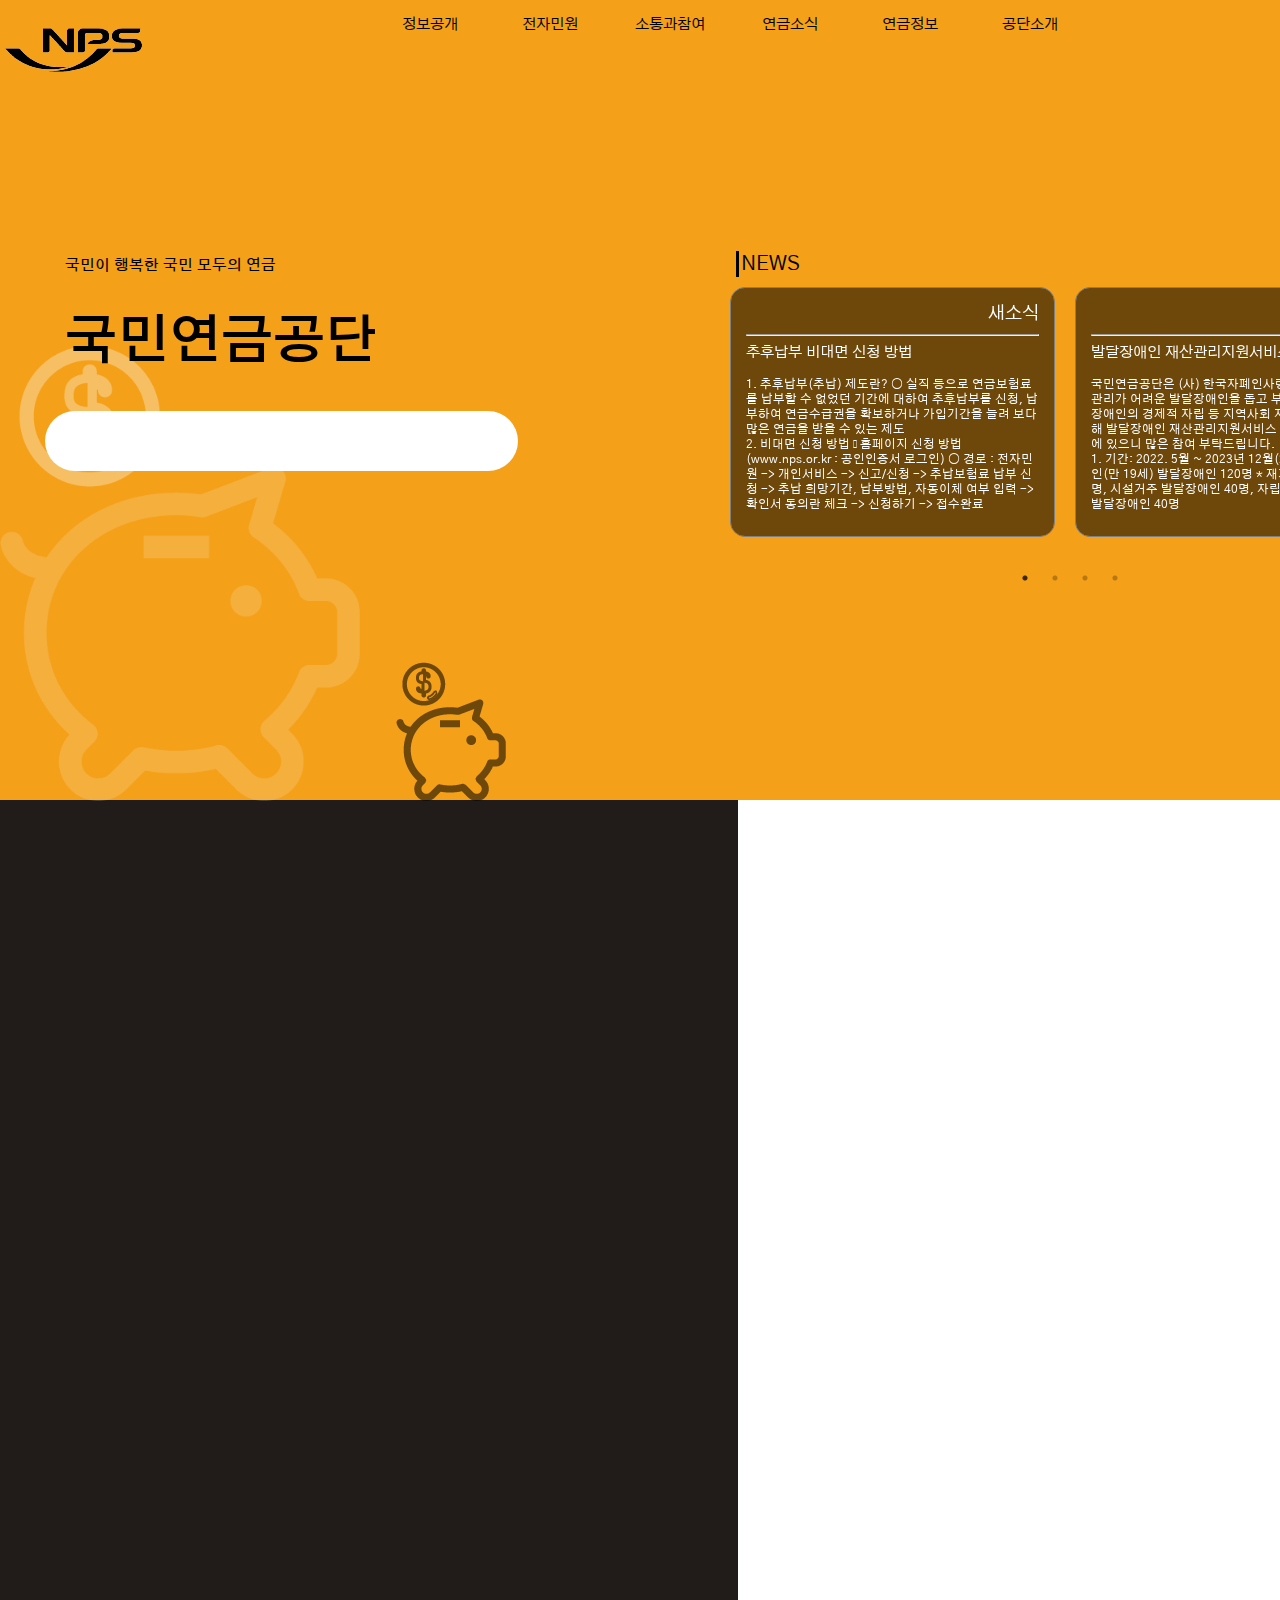
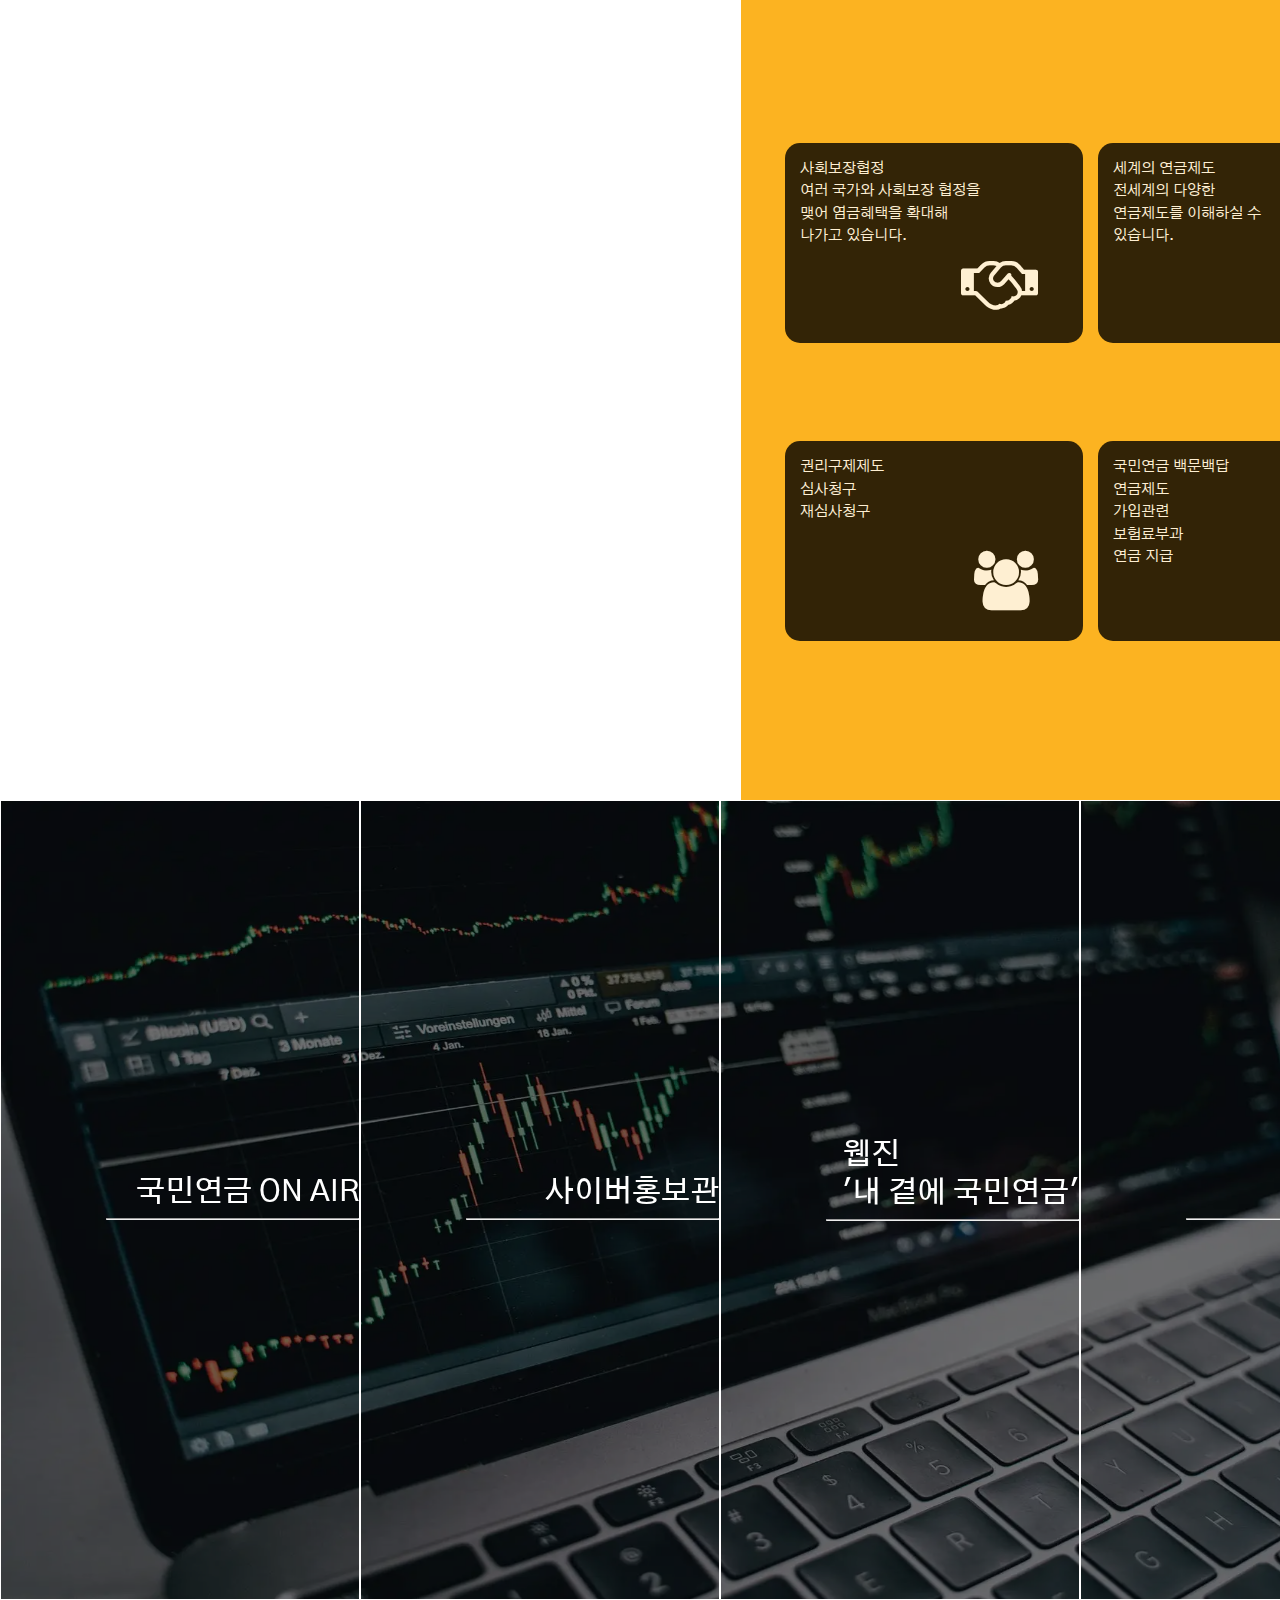
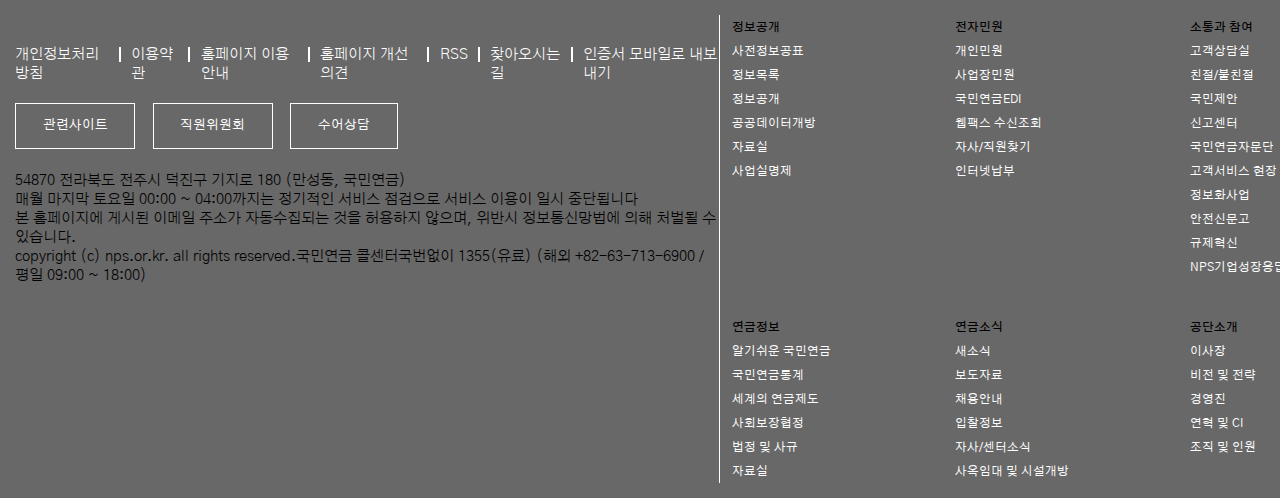
<file: index.html>
<!DOCTYPE html>
<html lang="en">

<head>
  <meta charset="UTF-8">
  <meta http-equiv="X-UA-Compatible" content="IE=edge">
  <meta name="viewport" content="width=device-width, initial-scale=1.0">
  <title>국민연금공단</title>
  <!-- CSS -->
  <link rel="stylesheet" href="css/reset.css">
  <link rel="stylesheet" href="css/style.css">
  <link rel="stylesheet" href="css/responsive.css">
  <!-- AOS -->
  <link rel="stylesheet" href="https://unpkg.com/aos@next/dist/aos.css" />
  <!-- slick -->
  <link rel="stylesheet" href="js/slick/slick-theme.css">
  <link rel="stylesheet" href="js/slick/slick.css">
  <!-- fontawesome -->
  <link rel="stylesheet" href="https://stackpath.bootstrapcdn.com/font-awesome/4.7.0/css/font-awesome.min.css">
</head>

<body>
  <div class="wrapper">
    <!-- header -->
    <header class="inner">
      <div class="respon_back"></div>
      <div class="respon_menu">
        <a href="#none">
          <i class="fa fa-times fa-3x" aria-hidden="true"></i>
        </a>
        <hr>
        <ul>
          <li><a href="#none">정보공개</a></li>
          <li><a href="#none">전자민원</a></li>
          <li><a href="#none">소통과참여</a></li>
          <li><a href="subpage2/subpage2.html">연금소식</a></li>
          <li><a href="#none">연금정보</a></li>
          <li><a href="subpage/subpage.html">공단소개</a></li>
        </ul>
      </div>
      <nav class="inner">
        <div class="logo">
          <a href="#index.html">
            <img src="image/logo.png" alt="">
          </a>
        </div>
        <ul>
          <li><a href="#none">정보공개</a></li>
          <li><a href="#none">전자민원</a></li>
          <li><a href="#none">소통과참여</a></li>
          <li><a href="subpage2/subpage2.html">연금소식</a></li>
          <li><a href="#none">연금정보</a></li>
          <li><a href="subpage/subpage.html">공단소개</a></li>
        </ul>
        <div class="login">
          <a href="#none">로그인</a>
          <div class="hamburger">
            <span></span>
            <span></span>
            <span></span>
          </div>
        </div>
      </nav>
      <div class="board inner">
        <div class="board_left">
          <form class="searchbox"
            action="https://www.nps.or.kr/jsppage/app/search/00_search_center.jsp?query&=collection=ALL&ver=1"
            method="GET" target="_blank" accept-charset="euc-kr" autocomplete="off">
            <p>국민이 행복한 국민 모두의 연금</p>
            <h1>국민연금공단</h1>
            <input id="search1" type="search" name="query" onkeydown="inreset()">
          </form>
          <img src="image/main_pig.png" alt="돼지">
          <img src="image/main_minipig.png" alt="돼지">
        </div>
        <div class="board_right">
          <div class="news">
            <div class="news_all">
              <a href="#none">NEWS</a>
              <a href="#none">+</a>
            </div>
            <div class="text_all">
              <div class="news_textbox">
                <p>새소식</p>
                <hr>
                <p>추후납부 비대면 신청 방법
                </p>
                <p>
                  1. 추후납부(추납) 제도란?
                  ○ 실직 등으로 연금보험료를 납부할 수 없었던 기간에 대하여 추후납부를 신청, 납부하여 연금수급권을 확보하거나 가입기간을 늘려 보다 많은 연금을 받을 수 있는 제도
                </p>
                <p>
                  2. 비대면 신청 방법
                  󰋼 홈페이지 신청 방법(www.nps.or.kr : 공인인증서 로그인)
                  ○ 경로 : 전자민원 -> 개인서비스 -> 신고/신청 -> 추납보험료 납부 신청 -> 추납 희망기간, 납부방법, 자동이체 여부 입력 -> 확인서 동의란 체크 -> 신청하기 ->
                  접수완료</p>
              </div>
              <div class="news_textbox">
                <p>새소식</p>
                <hr>
                <p>발달장애인 재산관리지원서비스 시범사업 실시
                </p>
                <p>
                  국민연금공단은 (사) 한국자폐인사랑협회와 함께 금전 관리가 어려운 발달장애인을 돕고 부모 사후 대비 발달장애인의 경제적 자립 등 지역사회 자립을 지원하기 위해 발달장애인
                  재산관리지원서비스 시범사업을 추진중에 있으니 많은 참여 부탁드립니다.
                </p>
                <p>
                  1. 기간: 2022. 5월 ~ 2023년 12월(20개월)
                  2. 대상: 성인(만 19세) 발달장애인 120명
                  * 재가 발달장애인 40명, 시설거주 발달장애인 40명, 자립지원 시범사업 참여 발달장애인 40명</p>
              </div>
              <div class="news_textbox">
                <p>새소식</p>
                <hr>
                <p>2022년도 2분기 우수 국민제안 선정 결과 안내
                </p>
                <p>
                  2022년 2분기 국민제안 심사결과, 아래 3건이 우수제안으로 선정되었음을 알려드립니다.
                  참여해 주신 모든 제안자님들께 진심으로 감사드리며, 선정되신 분께 축하의 말씀을 전합니다.
                </p>
                <p>
                  O 선정자 안내(3명)
                  <br>
                  1) 진OO
                  - 건설일용근로자의 국민연금 부과방식 개선
                  <br>
                  2) 정OO
                  - 4대보험 개별법에 있는 공통신고 서식 개정 시 기관별 연계
                  <br>
                  3) 유OO
                  - 4대보험 정보연계센터 증명서 표출사항 개선
                </p>
              </div>
              <div class="news_textbox">
                <p>새소식</p>
                <hr>
                <p>국민연금공단 이사장 초빙 공고
                </p>
                <p>
                  전국민의 노후 소득보장과 복지증진의 중추기관인 국민연금공단에서
                  전문성과 글로벌 역량을 갖춘 최고경영자를 아래와 같이 모십니다.
                </p>
                <p>
                  ○ 공모직위(임기) : 이사장(3년)
                  <br>
                  ○ 주요 담당 업무 : 공단을 대표하고, 공단의 업무를 총괄
                  <br>
                  ○ 접수기간 : 2022. 7. 28.(목) ~ 8. 10.(수) 18:00까지
                </p>
              </div>
            </div>
          </div>
        </div>
      </div>
  </div>
  </header>
  <!-- main -->
  <main class="inner">
    <div data-aos="fade-up" class="main_left">
      <h2>자주찾는 민원</h2>
      <div class="main_textbox">
        <button>수급자모임</button>
        <button>실버론안내</button>
        <button>국민연금수급증카드</button>
        <button>찾아가는 연금서비스</button>
      </div>
      <div class="main_textbox">
        <div><button>웹팩스 수신조회</button></div>
        <div><button>4대보험계산</button></div>
        <div><button>두루누리계산</button></div>
      </div>
    </div>
    <div class="main_right">
      <div data-aos="fade-up" class="butbox">
        <button class="active">개인서비스</button>
        <button>사업자서비스</button>
      </div>
      <div data-aos="fade-up" class="grid_box">
        <div class="tab1">
          <div class="flex_co">
            <img src="image/main_icon1.png" alt="아이콘">
            <button>가입내역 조회</button>
          </div>
          <div class="flex_co">
            <img src="image/main_icon2.png" alt="아이콘">
            <button>가입증명서 발급</button>
          </div>
          <div class="flex_co">
            <img src="image/main_icon3.png" alt="아이콘">
            <button>국민연금 찾아가세요</button>
          </div>
          <div class="flex_co">
            <img src="image/main_icon4.png" alt="아이콘">
            <button>연금/일시금청구</button>
          </div>
          <div class="flex_co">
            <img src="image/main_icon5.png" alt="아이콘">
            <button>연금청구 처리내역조회</button>
          </div>
          <div class="flex_co">
            <img src="image/main_icon6.png" alt="아이콘">
            <button>보험료 결정내역</button>
          </div>
        </div>
        <div class="tab2">
          <div class="flex_co">
            <img src="image/main_icon7.png" alt="아이콘">
            <button id='respon_but'>사업장관리번호조회
            </button>
          </div>
          <div class="flex_co">
            <img src="image/main_icon8.png" alt="아이콘">
            <button>사업장보험료<br>
              부과재정조회
            </button>
          </div>
          <div class="flex_co">
            <img src="image/main_icon9.png" alt="아이콘">
            <button>사업장보험료<br>
              지원내역조회
            </button>
          </div>
          <div class="flex_co">
            <img src="image/main_icon10.png" alt="아이콘">
            <button>사업장보험료<br>
              납부내역조회
            </button>
          </div>
          <div class="flex_co">
            <img src="image/main_icon11.png" alt="아이콘">
            <button>사업장가입자증명서<br>
              (개인별)발급
            </button>
          </div>
          <div class="flex_co">
            <img src="image/main_icon12.png" alt="아이콘">
            <button>사업장가입자명부<br>
              (전체)발급
            </button>
          </div>
        </div>
      </div>
      <div class="main_respon">
        <button>웹팩스 수신조회</button>
        <button>4대보험계산</button>
        <button>두루누리계산</button>
      </div>
    </div>
    </div>
  </main>
  <!-- section -->
  <section class="inner">
    <div data-aos="fade-up" class="sec_grid">
      <div class="sec_box">
        <h3>국민연금 제도</h3>
        <hr>
        <p>국민연금이란</p>
        <p>국민연금의 도입과 발전</p>
        <p>국민연금의 특징</p>
        <img src="image/sec_icon1.png" alt="">
      </div>
      <div class="sec_box">
        <h3>가입 및 신고</h3>
        <hr>
        <p>가입유형</p>
        <p>사업장가입자</p>
        <p>지역가입자</p>
        <p>두루누리</p>
        <img src="image/sec_icon2.png" alt="">
      </div>
      <div class="sec_box">
        <h3>연금종류 및 청구</h3>
        <hr>
        <p>연금급여</p>
        <p>노령연금</p>
        <p>장애연금</p>
        <p>유족연금</p>
        <img src="image/sec_icon3.png" alt="">
      </div>
      <div class="sec_box">
        <h3>장애인 & 복지서비스안내</h3>
        <hr>
        <p>장애인지원사업안내</p>
        <p>기초수급자 근로능력평가</p>
        <p>기초연금</p>
        <img src="image/sec_icon4.png" alt="">
      </div>
    </div>
    <div class="sec_text">
      <h2 data-aos="fade-up">국민연금 알아보기</h2>
      <p data-aos="fade-up">국민연금 제도정보 등 공단이 하는 일 알아보기</p>
      <div class="add">
        <div>
          <h3>사회보장협정</h3>
          <p>여러 국가와 사회보장 협정을<br> 맺어
            염금혜택을 확대해<br> 나가고 있습니다.
          </p>
          <i class="fa fa-handshake-o fa-4x" aria-hidden="true"></i>
        </div>
        <div>
          <h3>세계의 연금제도</h3>
          <p>전세계의 다양한<br>
            연금제도를 이해하실 수<br>
            있습니다.
          </p>
          <i class="fa fa-globe fa-4x" aria-hidden="true"></i>
        </div>
        <div>
          <h3>권리구제제도</h3>
          <ul>
            <li>심사청구</li>
            <li>재심사청구</li>
          </ul>
          <i class="fa fa-users fa-4x" aria-hidden="true"></i>
        </div>
        <div>
          <h3>국민연금 백문백답</h3>
          <ul>
            <li>연금제도</li>
            <li>가입관련</li>
            <li>보험료부과</li>
            <li>연금 지급</li>
          </ul>
          <i class="fa fa-file-text-o fa-4x" aria-hidden="true"></i>
        </div>
      </div>
    </div>
    </div>
  </section>
  <!-- media -->
  <div class="media inner">
    <img src="image/background2.png" alt="">
    <div>
      <h2>국민연금 ON AIR</h2>
      <hr align="right">
      <div class="media_text">
        <p>
          국민연금공단 콘텐츠 플랫폼 온에어
        </p>
        <button>자세히보기</button>
      </div>
    </div>
    <div>
      <h2>사이버홍보관</h2>
      <hr align="right">
      <div class="media_text">
        <p>
          든든한 국민연금으로<br>
          나의 걱정은 가벼워지고<br>
          나의 행복이 늘어납니다
        </p>
        <button>자세히보기</button>
      </div>
    </div>
    <div>
      <h2>웹진<br>
        '내 곁에 국민연금'</h2>
      <hr align="right">
      <div class="media_text">
        <p>
          건강한 노후를 준히할 수 있도록<br>
          마음 건강을 돕는<br>
          읽을 거리 섹션
        </p>
        <button>자세히보기</button>
      </div>
    </div>
    <div>
      <h2>뉴스레터</h2>
      <hr align="right">
      <div class="media_text">
        <p>
          국민연금 새 소식과 유용한 정보를 <br>
          받아보실 수 있습니다.
        </p>
        <button>자세히보기</button>
      </div>
    </div>
  </div>
  <!-- footer -->
  <footer class="inner">
    <div class="footer_left">
      <div class="footer_nav">
        <ul>
          <li><a href="#none">개인정보처리방침</a></li>
          <li><a href="#none">이용약관</a></li>
          <li><a href="#none">홈페이지 이용안내</a></li>
          <li><a href="#none">홈페이지 개선의견</a></li>
          <li><a href="#none">RSS</a></li>
          <li><a href="#none">찾아오시는길</a></li>
          <li><a href="#none">인증서 모바일로 내보내기</a></li>
        </ul>
        <div class="footer_but">
          <button>관련사이트</button>
          <button>직원위원회</button>
          <button>수어상담</button>
        </div>
        <div class="footer_text">
          <p>54870 전라북도 전주시 덕진구 기지로 180 (만성동, 국민연금)<br>
            매월 마지막 토요일 00:00 ~ 04:00까지는 정기적인 서비스 점검으로 서비스 이용이 일시 중단됩니다
            <br>
            본 홈페이지에 게시된 이메일 주소가 자동수집되는 것을 허용하지 않으며, 위반시 정보통신망법에 의해 처벌될 수 있습니다.<br>
            copyright (c) nps.or.kr. all rights reserved.국민연금 콜센터국번없이 1355(유료) (해외 +82-63-713-6900 / 평일 09:00 ~ 18:00)
          </p>
        </div>
      </div>
    </div>
    <div class="footer_right">
      <div>
        <h3><a href="#none">정보공개</a></h3>
        <ul>
          <li><a href="#none">사전정보공표</a></li>
          <li><a href="#none">정보목록</a></li>
          <li><a href="#none">정보공개</a></li>
          <li><a href="#none">공공데이터개방</a></li>
          <li><a href="#none">자료실</a></li>
          <li><a href="#none">사업실명제</a></li>
        </ul>
      </div>
      <div>
        <h3><a href="#none">전자민원</a></h3>
        <ul>
          <li><a href="#none">개인민원</a></li>
          <li><a href="#none">사업장민원</a></li>
          <li><a href="#none">국민연금EDI</a></li>
          <li><a href="#none">웹팩스 수신조회</a></li>
          <li><a href="#none">자사/직원찾기</a></li>
          <li><a href="#none">인터넷납부</a></li>
        </ul>
      </div>
      <div>
        <h3><a href="#none">소통과 참여</a></h3>
        <ul>
          <li><a href="#none">고객상담실</a></li>
          <li><a href="#none">친절/불친절</a></li>
          <li><a href="#none">국민제안</a></li>
          <li><a href="#none">신고센터</a></li>
          <li><a href="#none">국민연금자문단</a></li>
          <li><a href="#none">고객서비스 현장</a></li>
          <li><a href="#none">정보화사업</a></li>
          <li><a href="#none">안전신문고</a></li>
          <li><a href="#none">규제혁신</a></li>
          <li><a href="#none">NPS기업성장응답센터</a></li>
        </ul>
      </div>
      <div>
        <h3><a href="#none">연금정보</a></h3>
        <ul>
          <li><a href="#none">알기쉬운 국민연금</a></li>
          <li><a href="#none">국민연금통계</a></li>
          <li><a href="#none">세계의 연금제도</a></li>
          <li><a href="#none">사회보장협정</a></li>
          <li><a href="#none">법정 및 사규</a></li>
          <li><a href="#none">자료실</a></li>
        </ul>
      </div>
      <div>
        <h3><a href="#none">연금소식</a></h3>
        <ul>
          <li><a href="#none">새소식</a></li>
          <li><a href="#none">보도자료</a></li>
          <li><a href="#none">채용안내</a></li>
          <li><a href="#none">입찰정보</a></li>
          <li><a href="#none">자사/센터소식</a></li>
          <li><a href="#none">사옥임대 및 시설개방</a></li>
        </ul>
      </div>
      <div>
        <h3><a href="#none">공단소개</a></h3>
        <ul>
          <li><a href="#none">이사장</a></li>
          <li><a href="#none">비전 및 전략</a></li>
          <li><a href="#none">경영진</a></li>
          <li><a href="#none">연혁 및 CI</a></li>
          <li><a href="#none">조직 및 인원</a></li>
        </ul>
      </div>
    </div>
  </footer>
  </div>
</body>
<!-- jquery -->
<script src="js/jquery.js"></script>
<script src="js/custom.js"></script>
<!-- aos -->
<script src="https://unpkg.com/aos@next/dist/aos.js"></script>
<script>
  AOS.init();
</script>
<!-- slick -->
<script src="js/slick/slick.min.js"></script>

</html>
</file>
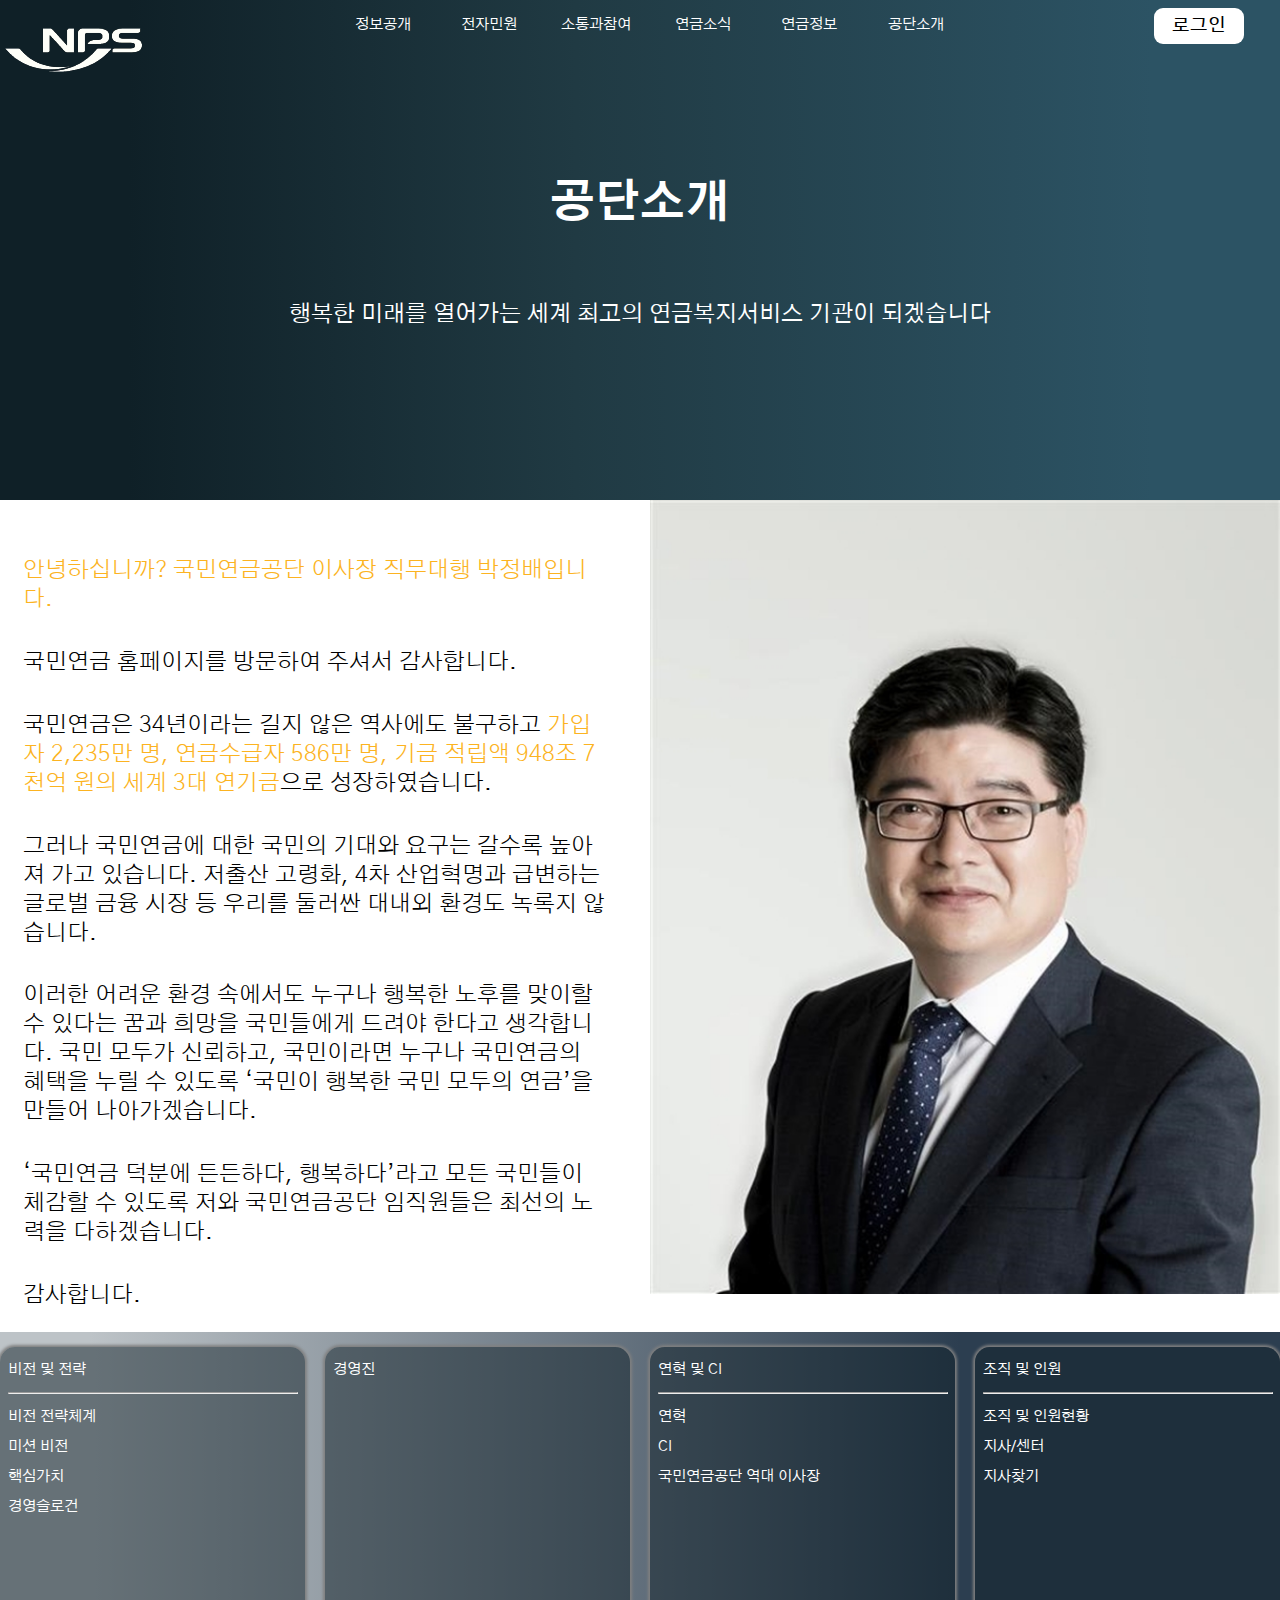
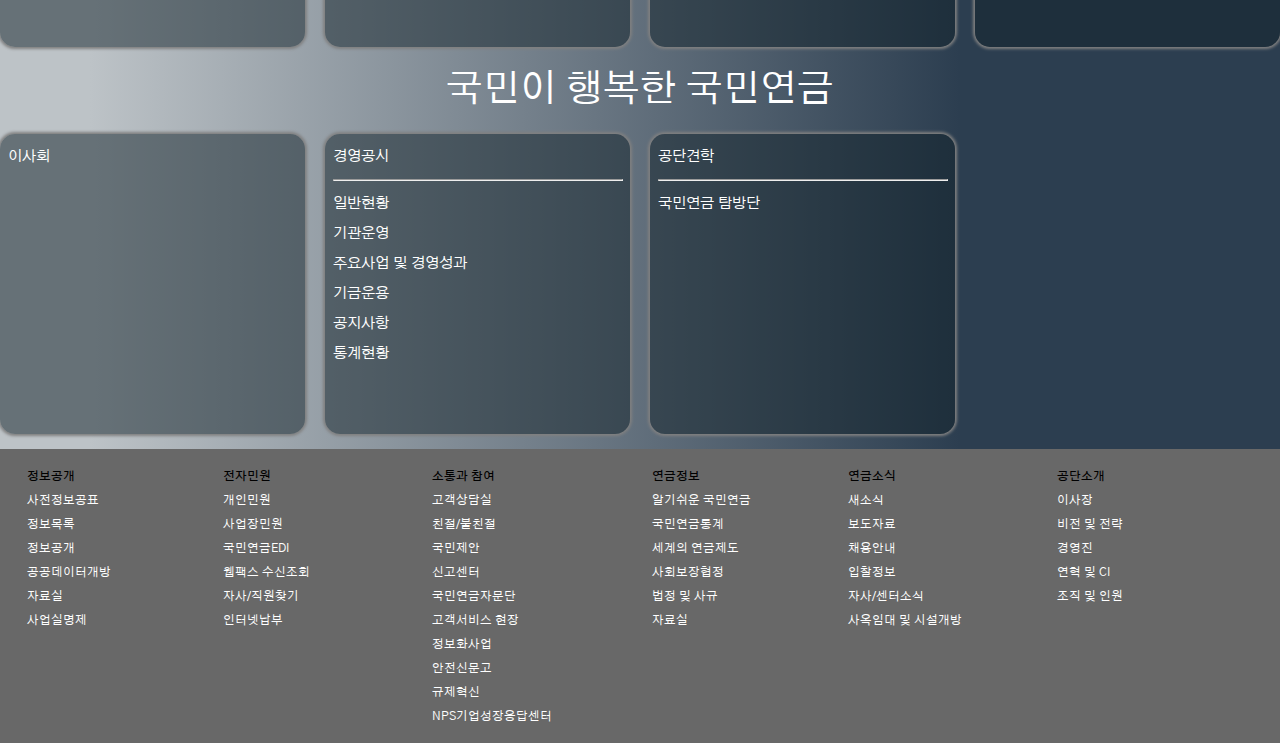
<file: subpage/subpage.html>
<!DOCTYPE html>
<html lang="en">

<head>
  <meta charset="UTF-8">
  <meta http-equiv="X-UA-Compatible" content="IE=edge">
  <meta name="viewport" content="width=device-width, initial-scale=1.0">
  <title>공단소개</title>
  <!-- css -->
  <link rel="stylesheet" href="css/reset.css">
  <link rel="stylesheet" href="css/style2.css">
  <link rel="stylesheet" href="css/sub_responsive.css">
  <!-- fontawesome -->
  <link rel="stylesheet" href="https://stackpath.bootstrapcdn.com/font-awesome/4.7.0/css/font-awesome.min.css">
</head>

<body>
  <div class="wrapper">
    <!-- header -->
    <div class="back2">
      <header class="inner">
        <div class="respon_back"></div>
        <div class="respon_menu">
          <a href="#none">
            <i class="fa fa-times fa-3x" aria-hidden="true"></i>
          </a>
          <hr>
          <ul>
            <li><a href="#none">정보공개</a></li>
            <li><a href="#none">전자민원</a></li>
            <li><a href="#none">소통과참여</a></li>
            <li><a href="../subpage2/subpage2.html">연금소식</a></li>
            <li><a href="#none">연금정보</a></li>
            <li><a href="subpage.html">공단소개</a></li>
          </ul>
        </div>
        <nav class="inner">
          <div class="logo">
            <a href="../index.html">
              <img src="image/logo.png" alt="">
            </a>
          </div>
          <ul>
            <li><a href="#none">정보공개</a></li>
            <li><a href="#none">전자민원</a></li>
            <li><a href="#none">소통과참여</a></li>
            <li><a href="../subpage2/subpage2.html">연금소식</a></li>
            <li><a href="#none">연금정보</a></li>
            <li><a href="subpage.html">공단소개</a></li>
          </ul>
          <div class="login">
            <a href="#none">로그인</a>
            <div class="hamburger">
              <span></span>
              <span></span>
              <span></span>
            </div>
          </div>
        </nav>
        <h1>공단소개</h1>
        <p>행복한 미래를 열어가는 세계 최고의 연금복지서비스 기관이 되겠습니다</p>
      </header>
    </div>
    <!-- main -->
    <main class="grid">
      <div class="main_text">
        <p>
          <em>
            안녕하십니까?
            국민연금공단 이사장 직무대행 박정배입니다.
          </em>
        </p>
        <p>
          국민연금 홈페이지를 방문하여 주셔서 감사합니다.
        </p>
        <p>
          국민연금은 34년이라는 길지 않은 역사에도 불구하고 <em> 가입자 2,235만 명, 연금수급자 586만 명,
            기금 적립액 948조 7천억 원의 세계 3대 연기금</em>으로 성장하였습니다.
        </p>
        <p>
          그러나 국민연금에 대한 국민의 기대와 요구는 갈수록 높아져 가고 있습니다.
          저출산 고령화, 4차 산업혁명과 급변하는 글로벌 금융 시장 등 우리를 둘러싼 대내외 환경도 녹록지 않습니다.
        </p>
        <p>
          이러한 어려운 환경 속에서도 누구나 행복한 노후를 맞이할 수 있다는 꿈과 희망을 국민들에게 드려야 한다고
          생각합니다.
          국민 모두가 신뢰하고, 국민이라면 누구나 국민연금의 혜택을 누릴 수 있도록 ‘국민이 행복한 국민 모두의
          연금’을 만들어 나아가겠습니다.
        </p>
        <p>
          ‘국민연금 덕분에 든든하다, 행복하다’라고 모든 국민들이 체감할 수 있도록 저와 국민연금공단 임직원들은
          최선의 노력을 다하겠습니다.
        </p>
        <p>
          감사합니다.
        </p>
      </div>
      <img src="image/ceo.jpg" alt="">
    </main>
    <!-- section -->
    <div class="back">
      <section class="grid">
        <div class="textbox">
          <h3>비전 및 전략</h3>
          <hr>
          <ul>
            <li>비전 전략체계</li>
            <li>미션 비전</li>
            <li>핵심가치</li>
            <li>경영슬로건</li>
          </ul>
        </div>
        <div class="textbox">
          <h3>경영진</h3>
        </div>
        <div class="textbox">
          <h3>연혁 및 CI</h3>
          <hr>
          <ul>
            <li>연혁</li>
            <li>CI</li>
            <li>국민연금공단 역대 이사장</li>
          </ul>
        </div>
        <div class="textbox">
          <h3>조직 및 인원</h3>
          <hr>
          <ul>
            <li>조직 및 인원현황</li>
            <li>지사/센터</li>
            <li>지사찾기</li>
          </ul>
        </div>
        <h2>국민이 행복한 국민연금</h2>
        <div class="textbox">
          <h3>이사회</h3>
        </div>
        <div class="textbox">
          <h3>경영공시</h3>
          <hr>
          <ul>
            <li>일반현황</li>
            <li>기관운영</li>
            <li>주요사업 및 경영성과</li>
            <li>기금운용</li>
            <li>공지사항</li>
            <li>통계현황</li>
          </ul>
        </div>
        <div class="textbox">
          <h3>공단견학</h3>
          <hr>
          <ul>
            <li>국민연금 탐방단</li>
          </ul>
        </div>
      </section>
    </div>
    <!-- footer -->
    <footer class="inner">
      <!-- <div class="footer_left">
        <div class="footer_nav">
           <ul>
            <li><a href="#none">개인정보처리방침</a></li>
            <li><a href="#none">이용약관</a></li>
            <li><a href="#none">홈페이지 이용안내</a></li>
            <li><a href="#none">홈페이지 개선의견</a></li>
            <li><a href="#none">RSS</a></li>
            <li><a href="#none">찾아오시는길</a></li>
            <li><a href="#none">인증서 모바일로 내보내기</a></li>
          </ul>
          <div class="footer_but">
            <button>관련사이트</button>
            <button>직원위원회</button>
            <button>수어상담</button>
          </div> -
          <div class="footer_text">
            <p>54870 전라북도 전주시 덕진구 기지로 180 (만성동, 국민연금)<br>
              매월 마지막 토요일 00:00 ~ 04:00까지는 정기적인 서비스 점검으로 서비스 이용이 일시 중단됩니다
              <br>
              본 홈페이지에 게시된 이메일 주소가 자동수집되는 것을 허용하지 않으며, 위반시 정보통신망법에 의해 처벌될 수 있습니다.<br>
              copyright (c) nps.or.kr. all rights reserved.국민연금 콜센터국번없이 1355(유료) (해외 +82-63-713-6900 / 평일 09:00 ~ 18:00)
            </p>
          </div>
        </div>
      </div> -->
      <div class="footer_right">
        <div>
          <h3><a href="#none">정보공개</a></h3>
          <ul>
            <li><a href="#none">사전정보공표</a></li>
            <li><a href="#none">정보목록</a></li>
            <li><a href="#none">정보공개</a></li>
            <li><a href="#none">공공데이터개방</a></li>
            <li><a href="#none">자료실</a></li>
            <li><a href="#none">사업실명제</a></li>
          </ul>
        </div>
        <div>
          <h3><a href="#none">전자민원</a></h3>
          <ul>
            <li><a href="#none">개인민원</a></li>
            <li><a href="#none">사업장민원</a></li>
            <li><a href="#none">국민연금EDI</a></li>
            <li><a href="#none">웹팩스 수신조회</a></li>
            <li><a href="#none">자사/직원찾기</a></li>
            <li><a href="#none">인터넷납부</a></li>
          </ul>
        </div>
        <div>
          <h3><a href="#none">소통과 참여</a></h3>
          <ul>
            <li><a href="#none">고객상담실</a></li>
            <li><a href="#none">친절/불친절</a></li>
            <li><a href="#none">국민제안</a></li>
            <li><a href="#none">신고센터</a></li>
            <li><a href="#none">국민연금자문단</a></li>
            <li><a href="#none">고객서비스 현장</a></li>
            <li><a href="#none">정보화사업</a></li>
            <li><a href="#none">안전신문고</a></li>
            <li><a href="#none">규제혁신</a></li>
            <li><a href="#none">NPS기업성장응답센터</a></li>
          </ul>
        </div>
        <div>
          <h3><a href="#none">연금정보</a></h3>
          <ul>
            <li><a href="#none">알기쉬운 국민연금</a></li>
            <li><a href="#none">국민연금통계</a></li>
            <li><a href="#none">세계의 연금제도</a></li>
            <li><a href="#none">사회보장협정</a></li>
            <li><a href="#none">법정 및 사규</a></li>
            <li><a href="#none">자료실</a></li>
          </ul>
        </div>
        <div>
          <h3><a href="#none">연금소식</a></h3>
          <ul>
            <li><a href="#none">새소식</a></li>
            <li><a href="#none">보도자료</a></li>
            <li><a href="#none">채용안내</a></li>
            <li><a href="#none">입찰정보</a></li>
            <li><a href="#none">자사/센터소식</a></li>
            <li><a href="#none">사옥임대 및 시설개방</a></li>
          </ul>
        </div>
        <div>
          <h3><a href="#none">공단소개</a></h3>
          <ul>
            <li><a href="#none">이사장</a></li>
            <li><a href="#none">비전 및 전략</a></li>
            <li><a href="#none">경영진</a></li>
            <li><a href="#none">연혁 및 CI</a></li>
            <li><a href="#none">조직 및 인원</a></li>
          </ul>
        </div>
      </div>
    </footer>
  </div>
</body>
<script src="js/jquery.js"></script>
<script src="js/sub_custom.js"></script>

</html>
</file>
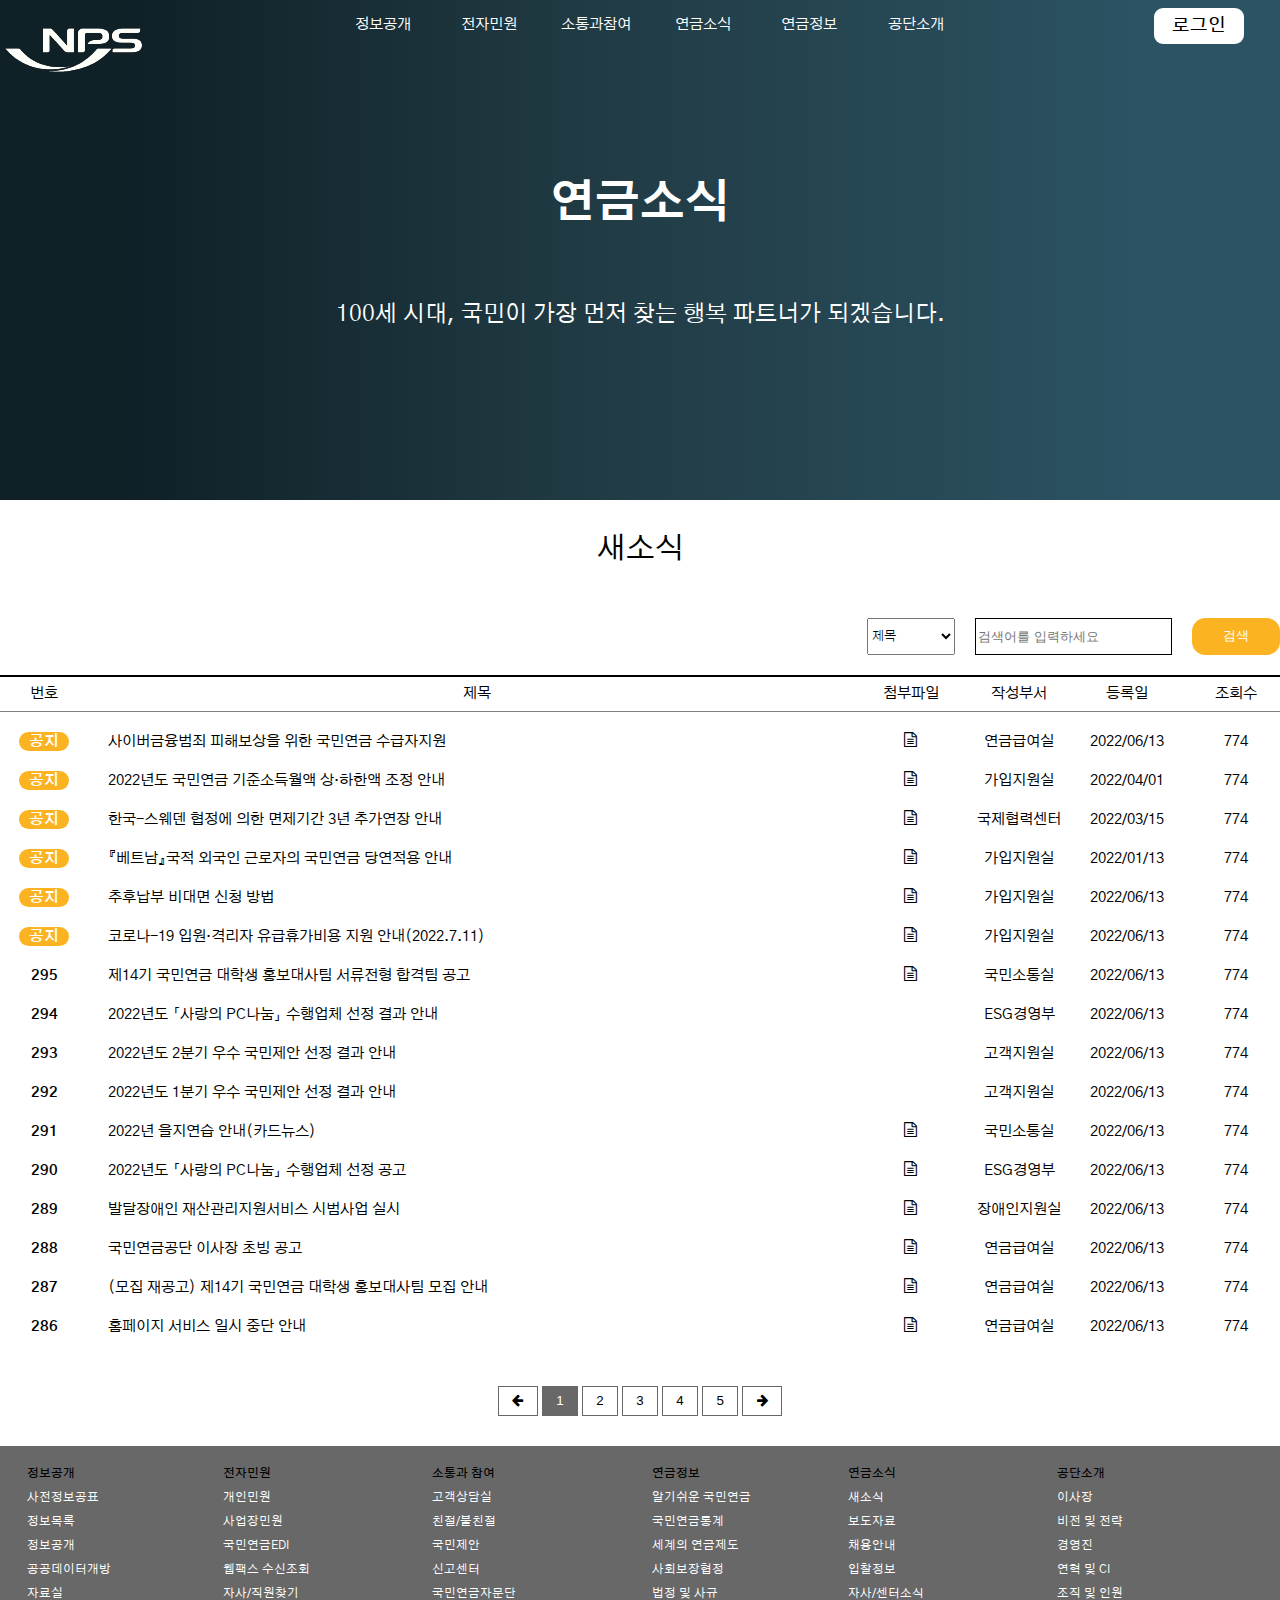
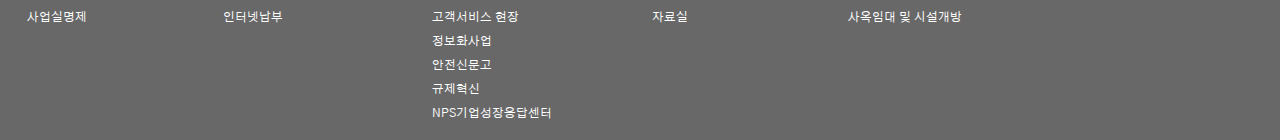
<file: subpage2/subpage2.html>
<!DOCTYPE html>
<html lang="en">

<head>
  <meta charset="UTF-8">
  <meta http-equiv="X-UA-Compatible" content="IE=edge">
  <meta name="viewport" content="width=device-width, initial-scale=1.0">
  <title>연금소식</title>
  <!-- css -->
  <link rel="stylesheet" href="css/reset.css">
  <link rel="stylesheet" href="css/subpage2.css">
  <link rel="stylesheet" href="css/sub2_responsive.css">
  <!-- fontawesome -->
  <link rel="stylesheet" href="https://stackpath.bootstrapcdn.com/font-awesome/4.7.0/css/font-awesome.min.css">
</head>

<body>
  <div class="wrapper">
    <!-- header -->
    <div class="back2">
      <header class="inner">
        <div class="respon_back"></div>
        <div class="respon_menu">
          <a href="#none">
            <i class="fa fa-times fa-3x" aria-hidden="true"></i>
          </a>
          <hr>
          <ul>
            <li><a href="#none">정보공개</a></li>
            <li><a href="#none">전자민원</a></li>
            <li><a href="#none">소통과참여</a></li>
            <li><a href="subpage2.html">연금소식</a></li>
            <li><a href="#none">연금정보</a></li>
            <li><a href="../subpage/subpage.html">공단소개</a></li>
          </ul>
        </div>
        <nav class="inner">
          <div class="logo">
            <a href="../index.html">
              <img src="image/logo.png" alt="">
            </a>
          </div>
          <ul>
            <li><a href="#none">정보공개</a></li>
            <li><a href="#none">전자민원</a></li>
            <li><a href="#none">소통과참여</a></li>
            <li><a href="subpage2.html">연금소식</a></li>
            <li><a href="#none">연금정보</a></li>
            <li><a href="../subpage/subpage.html">공단소개</a></li>
          </ul>
          <div class="login">
            <a href="#none">로그인</a>
            <div class="hamburger">
              <span></span>
              <span></span>
              <span></span>
            </div>
          </div>
        </nav>
        <h1>연금소식</h1>
        <p>100세 시대, 국민이 가장 먼저 찾는 행복 파트너가 되겠습니다.</p>
      </header>
    </div>
    <!-- main -->
    <main class="grid">
      <h2>새소식</h2>
      <select>
        <option>제목</option>
        <option>작성부서</option>
        <option>내용</option>
      </select>
      <input type="text" placeholder="검색어를 입력하세요">
      <button>검색</button>
      <div class="title_name grid">
        <p>번호</p>
        <p>제목</p>
        <p>첨부파일</p>
        <p>작성부서</p>
        <p>등록일</p>
        <p>조회수</p>
      </div>
      <div class="content_box grid">
        <span class="color">공지</span>
        <p><a href="#none">사이버금융범죄 피해보상을 위한 국민연금 수급자지원</a></p>
        <i class="fa fa-file-text-o" aria-hidden="true"></i>
        <p>연금급여실</p>
        <p>2022/06/13</p>
        <p>774</p>
      </div>
      <div class="content_box grid">
        <span class="color">공지</span>
        <p><a href="#none">2022년도 국민연금 기준소득월액 상·하한액 조정 안내</a></p>
        <i class="fa fa-file-text-o" aria-hidden="true"></i>
        <p>가입지원실</p>
        <p>2022/04/01</p>
        <p>774</p>
      </div>
      <div class="content_box grid">
        <span class="color">공지</span>
        <p><a href="#none">한국-스웨덴 협정에 의한 면제기간 3년 추가연장 안내</a></p>
        <i class="fa fa-file-text-o" aria-hidden="true"></i>
        <p>국제협력센터</p>
        <p>2022/03/15</p>
        <p>774</p>
      </div>
      <div class="content_box grid">
        <span class="color">공지</span>
        <p><a href="#none">『베트남』국적 외국인 근로자의 국민연금 당연적용 안내</a></p>
        <i class="fa fa-file-text-o" aria-hidden="true"></i>
        <p>가입지원실</p>
        <p>2022/01/13</p>
        <p>774</p>
      </div>
      <div class="content_box grid">
        <span class="color">공지</span>
        <p><a href="#none">추후납부 비대면 신청 방법</a></p>
        <i class="fa fa-file-text-o" aria-hidden="true"></i>
        <p>가입지원실</p>
        <p>2022/06/13</p>
        <p>774</p>
      </div>
      <div class="content_box grid">
        <span class="color">공지</span>
        <p><a href="#none">코로나-19 입원·격리자 유급휴가비용 지원 안내(2022.7.11)</a></p>
        <i class="fa fa-file-text-o" aria-hidden="true"></i>
        <p>가입지원실</p>
        <p>2022/06/13</p>
        <p>774</p>
      </div>
      <div class="content_box grid">
        <span>295</span>
        <p><a href="#none"> 제14기 국민연금 대학생 홍보대사팀 서류전형 합격팀 공고</a></p>
        <i class="fa fa-file-text-o" aria-hidden="true"></i>
        <p>국민소통실</p>
        <p>2022/06/13</p>
        <p>774</p>
      </div>
      <div class="content_box grid">
        <span>294</span>
        <p><a href="#none">2022년도 「사랑의 PC나눔」 수행업체 선정 결과 안내</a></p>
        <p>ESG경영부</p>
        <p>2022/06/13</p>
        <p>774</p>
      </div>
      <div class="content_box grid">
        <span>293</span>
        <p><a href="#none">2022년도 2분기 우수 국민제안 선정 결과 안내</a></p>
        <p>고객지원실</p>
        <p>2022/06/13</p>
        <p>774</p>
      </div>
      <div class="content_box grid">
        <span>292</span>
        <p><a href="#none"> 2022년도 1분기 우수 국민제안 선정 결과 안내</a></p>
        <p>고객지원실</p>
        <p>2022/06/13</p>
        <p>774</p>
      </div>
      <div class="content_box grid">
        <span>291</span>
        <p><a href="#none">2022년 을지연습 안내(카드뉴스)</a></p>
        <i class="fa fa-file-text-o" aria-hidden="true"></i>
        <p>국민소통실</p>
        <p>2022/06/13</p>
        <p>774</p>
      </div>
      <div class="content_box grid">
        <span>290</span>
        <p><a href="#none">2022년도 「사랑의 PC나눔」 수행업체 선정 공고</a></p>
        <i class="fa fa-file-text-o" aria-hidden="true"></i>
        <p>ESG경영부</p>
        <p>2022/06/13</p>
        <p>774</p>
      </div>
      <div class="content_box grid">
        <span>289</span>
        <p><a href="#none">발달장애인 재산관리지원서비스 시범사업 실시</a></p>
        <i class="fa fa-file-text-o" aria-hidden="true"></i>
        <p>장애인지원실</p>
        <p>2022/06/13</p>
        <p>774</p>
      </div>
      <div class="content_box grid">
        <span>288</span>
        <p><a href="#none">국민연금공단 이사장 초빙 공고</a></p>
        <i class="fa fa-file-text-o" aria-hidden="true"></i>
        <p>연금급여실</p>
        <p>2022/06/13</p>
        <p>774</p>
      </div>
      <div class="content_box grid">
        <span>287</span>
        <p><a href="#none"> (모집 재공고) 제14기 국민연금 대학생 홍보대사팀 모집 안내</a></p>
        <i class="fa fa-file-text-o" aria-hidden="true"></i>
        <p>연금급여실</p>
        <p>2022/06/13</p>
        <p>774</p>
      </div>
      <div class="content_box grid">
        <span>286</span>
        <p><a href="#none">홈페이지 서비스 일시 중단 안내</a></p>
        <i class="fa fa-file-text-o" aria-hidden="true"></i>
        <p>연금급여실</p>
        <p>2022/06/13</p>
        <p>774</p>
      </div>
      <div class="pagenation">
        <button><i class="fa fa-arrow-left" aria-hidden="true"></i></button>
        <button>1</button>
        <button>2</button>
        <button>3</button>
        <button>4</button>
        <button>5</button>
        <button><i class="fa fa-arrow-right" aria-hidden="true"></i></button>
      </div>
    </main>
    <!-- footer -->
    <footer class="inner">
      <div class="footer_right">
        <div>
          <h3><a href="#none">정보공개</a></h3>
          <ul>
            <li><a href="#none">사전정보공표</a></li>
            <li><a href="#none">정보목록</a></li>
            <li><a href="#none">정보공개</a></li>
            <li><a href="#none">공공데이터개방</a></li>
            <li><a href="#none">자료실</a></li>
            <li><a href="#none">사업실명제</a></li>
          </ul>
        </div>
        <div>
          <h3><a href="#none">전자민원</a></h3>
          <ul>
            <li><a href="#none">개인민원</a></li>
            <li><a href="#none">사업장민원</a></li>
            <li><a href="#none">국민연금EDI</a></li>
            <li><a href="#none">웹팩스 수신조회</a></li>
            <li><a href="#none">자사/직원찾기</a></li>
            <li><a href="#none">인터넷납부</a></li>
          </ul>
        </div>
        <div>
          <h3><a href="#none">소통과 참여</a></h3>
          <ul>
            <li><a href="#none">고객상담실</a></li>
            <li><a href="#none">친절/불친절</a></li>
            <li><a href="#none">국민제안</a></li>
            <li><a href="#none">신고센터</a></li>
            <li><a href="#none">국민연금자문단</a></li>
            <li><a href="#none">고객서비스 현장</a></li>
            <li><a href="#none">정보화사업</a></li>
            <li><a href="#none">안전신문고</a></li>
            <li><a href="#none">규제혁신</a></li>
            <li><a href="#none">NPS기업성장응답센터</a></li>
          </ul>
        </div>
        <div>
          <h3><a href="#none">연금정보</a></h3>
          <ul>
            <li><a href="#none">알기쉬운 국민연금</a></li>
            <li><a href="#none">국민연금통계</a></li>
            <li><a href="#none">세계의 연금제도</a></li>
            <li><a href="#none">사회보장협정</a></li>
            <li><a href="#none">법정 및 사규</a></li>
            <li><a href="#none">자료실</a></li>
          </ul>
        </div>
        <div>
          <h3><a href="#none">연금소식</a></h3>
          <ul>
            <li><a href="#none">새소식</a></li>
            <li><a href="#none">보도자료</a></li>
            <li><a href="#none">채용안내</a></li>
            <li><a href="#none">입찰정보</a></li>
            <li><a href="#none">자사/센터소식</a></li>
            <li><a href="#none">사옥임대 및 시설개방</a></li>
          </ul>
        </div>
        <div>
          <h3><a href="#none">공단소개</a></h3>
          <ul>
            <li><a href="#none">이사장</a></li>
            <li><a href="#none">비전 및 전략</a></li>
            <li><a href="#none">경영진</a></li>
            <li><a href="#none">연혁 및 CI</a></li>
            <li><a href="#none">조직 및 인원</a></li>
          </ul>
        </div>
      </div>
    </footer>
  </div>
</body>
<script src="js/jquery.js"></script>
<script src="js/subpage2_custom.js"></script>

</html>
</file>
<file: css/style.css>
/* Google font */
@import url("https://fonts.googleapis.com/css2?family=Gothic+A1:wght@300;400;500;600;700&display=swap");
/* font-family: 'Gothic A1', sans-serif; */
/* Common */
body {
  font-family: "Gothic A1", sans-serif;
  font-size: 15px;
}
.wrapper {
  width: 100%;
  margin: 0 auto;
  display: flex;
  flex-direction: column;
}
.inner {
  min-width: 1440px;
  max-width: 1920px;
  margin: 0 auto;
}
button {
  cursor: pointer;
  transition: 0.3s;
  font-family: "Gothic A1", sans-serif;
}
/* header */
header {
  width: 100%;
  height: 100vh;
  min-height: 800px;
  max-height: 800px;
  background-color: #f4a019;
  padding: 1em 0;
  box-sizing: border-box;
  min-width: 50%;
}
nav {
  display: flex;
  justify-content: space-between;
  text-align: center;
}
nav ul {
  display: flex;
  width: 50%;
}
nav ul li {
  width: calc(100% / 6);
}
.login a {
  padding: 0.5em 1em;
  border-radius: 0.5em;
  margin-right: 2em;
  font-size: 1.2em;
  font-weight: 500;
  background-color: white;
}
.login a:hover {
  text-decoration: underline;
  box-shadow: 0 0 3px rgba(0, 0, 0, 0.8);
}
/* hamburger */
.hamburger {
  float: right;
  width: 50px;
  height: 50px;
  position: relative;
  display: none;
}
.hamburger span {
  position: absolute;
  left: 0;
  width: 100%;
  height: 10px;
  background-color: black;
}
.hamburger span:nth-child(1) {
  top: 0;
}
.hamburger span:nth-child(2) {
  top: 50%;
  transform: translateY(-50%);
}
.hamburger span:nth-child(3) {
  bottom: 0;
}
.board {
  display: flex;
  height: 100%;
}
.board > div {
  flex: 1 1 50%;
}
.respon_back {
  width: 100vw;
  height: 100vh;
  background-color: black;
  opacity: 0.5;
  position: absolute;
  top: 0;
  z-index: 333;
  display: none;
}
.respon_menu {
  position: absolute;
  left: 100%;
  z-index: 334;
  height: 70%;
  width: 65%;
  background-color: white;
  padding: 1.5em;
  border-radius: 1em 0 0 1em;
  display: none;
  transition: 0.5s;
}
.respon_menu hr {
  height: 3px;
  background-color: gray;
}
.respon_menu ul li {
}
.respon_menu ul li a {
  font-size: 1.2em;
  font-weight: 600;
  line-height: 3em;
}

/* left */
.board_left {
  position: relative;
}
.searchbox {
  height: 50%;
  display: flex;
  flex-direction: column;
  justify-content: end;
  z-index: 1;
  margin-left: 3em;
}
.searchbox input[type="search"] {
  width: 70%;
  height: 15%;
  border-radius: 2em;
  background-color: white;
  cursor: pointer;
  font-size: 2em;
  text-align: center;
  padding: 1em;
  z-index: 222;
}
.searchbox p,
.searchbox h1 {
  margin-left: 20px;
  z-index: inherit;
}
.searchbox p {
  font-weight: 500;
}
.searchbox h1 {
  font-size: 3.5em;
  font-weight: 600;
}
.board_left img:nth-of-type(1) {
  position: absolute;
  width: 50%;
  bottom: 55px;
}
.board_left img:nth-of-type(2) {
  position: absolute;
  bottom: 55px;
  left: 55%;
}
/* right */
.board_right {
  width: 50%;
  height: 100%;
}
.news {
  flex-basis: 700px;
  width: 100%;
  height: 75%;
  display: flex;
  flex-direction: column;
  justify-content: end;
}
.news_all {
  width: 95.5%;
  display: flex;
  justify-content: space-between;
}
.news_all a {
  font-size: 1.4em;
  margin-bottom: 0.5em;
  position: relative;
}
.text_all {
  width: 100%;
  height: 60%;
  display: flex;
  justify-content: center;
}
.news_all a:first-child {
  margin-left: 1em;
}
.news_all a:last-child {
  margin-right: 15px;
  display: block;
}
.news_textbox {
  width: 100%;
  height: 100%;
  border: 1px solid gray;
  border-radius: 1em;
  color: white;
  padding: 1em;
  background-color: rgba(0, 0, 0, 0.55);
  margin-right: 20px;
}
div.news_textbox {
  height: 250px;
}
.news_textbox p:nth-of-type(2) {
  margin-bottom: 1em;
}
.news_textbox p:nth-of-type(3) {
  font-size: 0.8em;
}
.news_textbox p:nth-of-type(4) {
}
.text_all div:first-child {
  margin-right: 2em;
}
.news_textbox > p:first-child {
  text-align: right;
  font-size: 1.2em;
}
.news_textbox > p:last-child {
  font-size: 0.8em;
}
.news_all a:first-child::after {
  content: "";
  position: absolute;
  top: 0;
  left: -5px;
  width: 3px;
  height: 100%;
  background-color: black;
  margin-right: 1em;
}
/* slick */
.slick-dots {
  top: 80%;
  right: 10px;
}
/* main */
main {
  width: 100%;
  height: 100vh;
  min-height: 800px;
  max-height: 800px;
  display: flex;
  background-color: #211c1a;
  color: white;
}
main div {
  flex: 1 1 50%;
}
.main_left {
  padding: 10% 10%;
}
.main_left h2 {
  font-size: 2em;
  font-weight: 600;
}
.main_textbox {
  display: flex;
  justify-content: space-between;
  margin-bottom: 3em;
}

.main_textbox button {
  margin-top: 3em;
  border: 1px solid white;
  background-color: #211c1a;
  color: white;
  padding: 1em 0.5em;
  font-weight: 400;
}

.main_left div:last-of-type button {
  width: 150px;
}
.main_right {
  background-color: white;
  padding: 7em 0;
}
.butbox {
  display: flex;
  justify-content: center;
}
.butbox button {
  width: 100px;
  border: 1px solid white;
  color: white;
  padding: 1em 0.5em;
  background-color: #686868;
  border-radius: 1em;
  font-weight: 400;
  margin-right: 1em;
  margin-top: 3.5em;
}
.butbox button:last-child {
  margin-right: 0;
}
.butbox button.active {
  background-color: #fcb321;
  color: white;
}
.main_respon {
  display: none;
  width: 100%;
  justify-content: center;
  margin-bottom: 3em;
}
.main_respon button {
  margin-top: 3em;
  border: 1px solid white;
  background-color: #211c1a;
  color: white;
  padding: 1em 0.5em;
  font-weight: 400;
  margin-right: 2em;
}
.grid_box .tab1,
.grid_box .tab2 {
  width: 100%;
  display: grid;
  grid-template-columns: repeat(3, 1fr);
  grid-template-rows: repeat(2, 195px);
  grid-gap: 1em;
  margin-top: 2em;
  justify-items: center;
}
.grid_box div.tab1 {
}
.grid_box div.tab2 {
  display: none;
}
.grid_box > .tab1 div,
.grid_box > .tab2 div {
  width: 200px;
  display: grid;
  align-items: center;
  justify-items: center;
  background-color: white;
  border: 1px solid gray;
}
.grid_box div button {
  width: 140px;
  border: none;
  background-color: #686868;
  border-radius: 1em;
  padding: 0.7em 0.5em;
  font-size: 0.8em;
  font-weight: 500;
  cursor: pointer;
  color: white;
}
/* section */
section {
  width: 100%;
  height: 100vh;
  min-height: 800px;
  max-height: 800px;
  display: flex;
  color: black;
  background-color: white;
}
section div {
  flex: 1 1 50%;
}
.sec_grid {
  display: grid;
  grid-template-rows: 250px 250px;
  grid-template-columns: repeat(2, minmax(320px, auto));
  grid-gap: 1em;
  padding: 3%;
  margin-top: 5.7em;
}
.sec_box {
  border: 1px solid gray;
  padding: 2em;
  position: relative;
  transition: 0.3s;
}
.sec_box h3 {
  font-size: 1em;
  font-weight: 500;
}
.sec_box img {
  position: absolute;
  top: 50%;
  transform: translateY(-50%);
  right: 10%;
}
.sec_box p {
  margin-bottom: 1em;
  font-weight: 400;
}
.sec_text {
  display: flex;
  flex-direction: column;
  justify-content: flex-start;
  align-items: center;
  background-color: #fcb321;
  padding: 3.7em 3% 5em 3%;
}
.sec_text h2 {
  font-size: 2em;
  font-weight: 600;
}
.add {
  margin-top: 2em;
  width: 100%;
  display: grid;
  grid-template-columns: 1fr 1fr;
  grid-gap: 1em;
}
.add div {
  background-color: black;
  opacity: 0.8;
  height: 200px;
  border-radius: 1em;
  padding: 1em;
  color: white;
  line-height: 1.5em;
  position: relative;
}
.add div i {
  position: absolute;
  right: 15%;
  bottom: 15%;
}

/* Media */
.media {
  width: 100%;
  height: 100vh;
  min-height: 800px;
  max-height: 800px;
  display: grid;
  grid-template-columns: repeat(4, 1fr);
  position: relative;
  overflow: hidden;
}
.media img {
  top: 0;
  left: 0;
  width: 100%;
  height: 800px;
  position: absolute;
}
.media > div {
  width: 100%;
  background-color: rgba(0, 0, 0, 0.55);
  border: 1px solid white;
  color: white;
  display: flex;
  flex-direction: column;
  justify-content: center;
  align-items: flex-end;
  position: relative;
  transition: 0.3s;
}
.media > div h2 {
  font-size: 2em;
  font-weight: 500;
}

.media > div hr {
  width: 70%;
}
.media_text {
  width: 50%;
  position: absolute;
  top: 60%;
  right: 30%;
  transform: translateX(30%);
}
.media_text p {
  height: 50px;
  margin-bottom: 1em;
  display: none;
}
.media_text button {
  border: 1px solid white;
  background-color: rgba(0, 0, 0, 0.55);
  padding: 1em 2em;
  margin-top: 3em;
  color: white;
  display: none;
}

/* footer */
footer {
  display: flex;
  background-color: #686868;
  padding: 1em;
}
footer > div {
  flex: 1 1 50%;
}
.footer_left {
  padding-top: 2em;
  border-right: 1px solid white;
}
.footer_left::after {
  content: "";
  width: 2px;
  height: 100%;
  background-color: white;
}
.footer_nav {
  display: grid;
  grid-template-columns: repeat(6, 1fr);
  font-weight: 300;
}

.footer_nav ul {
  grid-column: span 6;
  display: flex;
}
.footer_nav ul li {
  margin-left: 1.5em;
  position: relative;
}
.footer_nav ul li:first-child {
  margin: 0;
}
.footer_nav ul li::after {
  content: "";
  position: absolute;
  top: 2px;
  right: -12px;
  width: 2px;
  height: 15px;
  background-color: white;
}
.footer_nav ul li:last-child::after {
  display: none;
}
.footer_nav ul li a {
  color: white;
}
.footer_but {
  grid-column: span 6;
}
.footer_but button {
  border: 1px solid white;
  background-color: #686868;
  padding: 1em 2em;
  margin-top: 1.5em;
  margin-left: 1em;
  color: white;
}

.footer_but button:first-child {
  margin-left: 0;
}
.footer_text {
  grid-column: span 6;
  margin-top: 1.5em;
}
.footer_right {
  display: grid;
  grid-template-columns: repeat(3, 1fr);
}
.footer_right div {
  grid-column: span 1;
  font-size: 0.8em;
  line-height: 2em;
}
.footer_right div:nth-child(1),
.footer_right div:nth-child(4) {
  margin-left: 1em;
}
.footer_right div:nth-child(4),
.footer_right div:nth-child(5),
.footer_right div:nth-child(6) {
  margin-top: 3em;
}
.footer_right div h3 a {
  font-weight: 500;
}
.footer_right div ul li a {
  font-weight: 400;
  color: white;
}
</file>
<file: css/responsive.css>
@media (max-width:768px){  
  html,body{
    overflow-x: hidden;
  }
  .wrapper{
    width: 100%;
  }
  .inner{
    min-width: 100%;
    margin: 0 auto;
  }
  /* header */
  header{
    min-height: 600px;
    max-height: 600px;
  }
  nav ul{
    display: none;
  }
  .login{
    display: flex;
    align-items: center;
    margin-right: 2em;
  }
  .login a{
    padding: .5em 1em;
    border-radius: .5em;
    margin-right: 2em;
    font-size: 1.2em;
    font-weight: 500;
    background-color: white;
  }
  .hamburger{
    display: block;
    cursor: pointer;
  }
  .respon_menu{
    top: 0;
    min-height: 600px;
  }
  .board_left{
    width: 100%;
  }
  .searchbox{
    width: 100%;
    height: 50%;
    align-items: center;
    margin-left: -1em;
  }
  .searchbox p{
    margin-left: 0;
    margin-bottom: 1.5em;
    order: 2;
  }
  .searchbox input{
    order: 3;
    margin-left: 12px;
  }
  .board_right{
    display: none;
  }

  /* main */
  main{
    min-height: 600PX;
    max-height: 600px;
  }
  .main_left{
    display: none;
  }
  .media>div{
  }
  .main_right{
    width: 100%;
    background-color: #211c1a;
    padding-top: 20px;
    padding-bottom: 0;
    margin-top: 0;
  }
  .slick-dotted.slick-slider {
    margin-bottom: 0 !important;
}
  .grid_box .tab1,
   .grid_box .tab2{
   width: 100%;
   height: 300px;
   display: grid;
   grid-template-columns: 1fr;
   grid-template-rows: 1fr;
   grid-gap: 1em;
   margin-top: 2em;
   justify-items: center;
 }
 .grid_box>.tab1 div,
 .grid_box>.tab2 div{
   display: flex;
   width: 100%;
   height: 250px;
   background-color: white;
   border-style: none;
}
.flex_co{
  flex-direction: column;
  justify-content: center;
}
.grid_box div button{
  font-size: .7em;
  margin-top: 1em;
  width: 120px;
}
.butbox{
  padding-bottom: 3em;
}
#respon_but{
  padding: 1.3em 0;
}
  .butbox button{
    width: 200px;
  }
.main_respon{
  display: flex;
  height: 100px;
  align-items: center;
  margin-bottom: 0;
}
.main_respon button{
  margin-top: 0;
  height: 50px;
  margin-bottom: 70px;
}
.main_respon button:last-child{
  margin-right: 0;
}
/* slick */
.slick-dots{
  top: 70%;
  right: -3px;
}
/* section */
section{
  flex-direction: column;
  min-height: 750px;
}
.sec_grid{
  margin-top: 10%;
  padding: 0 1.5em;
  grid-template-columns: 1fr 1fr ;
}
.sec_text{
  order: -1;
  padding: 0;
  max-height: 150px;
}
.sec_text h2{
  margin-top: 10%;
}
.sec_box{
  padding: .5em;
}
.sec_box img{
  display: none;
}
.add div{
  display: none;
}
/* media */
.media{
  grid-template-columns: 1fr 1fr;
  min-height: 700px;
}
.media>div{
  align-items: center;
}
.media>div hr{
  width: 80%;
  margin-left: 0;
}
.media>div:nth-child(2n+1) hr{
  margin-left: -15px;
}
.media>div:nth-child(2n+1) h2{
  margin-left: -10px;
}
.media>div h2{
  font-size: 1em;
}
.media>div:nth-of-type(3) h2{
 position: absolute;
 top: 40%;
}
.media>div:nth-of-type(3) hr{
 position: absolute;
 top: 50.3%;
}
/* footer */
.footer_left{
  padding-top: 0;
  border-right: none;
}
.footer_right{
  display: none;
}
.footer_nav{
  font-size: .7em;
}
.footer_nav ul{
  flex-wrap: wrap;
  justify-content: center;
  order: 2;
}
.footer_nav ul li::after{
  content: '';
  display: none;
}
.footer_nav ul li{
 flex: 1 1 50%;
 margin-left: 0;
}
.footer_nav a{
  margin-left: 7em;
}
.footer_nav ul li::after{
  content: '';
  position: absolute;
  top: 0;
  right: -12px;
  width: 2px;
  height: 10px;
  background-color: white;
}
.footer_text{
  order: 3;
  text-align: center;
}
.footer_but{
  display: flex;
  justify-content: space-around;
  margin-bottom: 2em;
}
.footer_but button{
  flex: 1;
}
footer.inner{

}
.respon_menu{
  height: 100vh;
}
.respon_menu ul li a:hover{
  text-decoration: underline;
}
}
/* hover */
@media (min-width:769px){
  nav ul li a:hover{
    color: white;
    border-bottom:1px solid white;
  }
  .news_textbox:hover{
    cursor: pointer;
    background-color: rgba(0,0,0,.8);
  }
  .main_textbox button:hover{
    background-color: #fcb321;
  }
  .butbox button:hover{
    background-color: #fcb321;
    color: white;
  }
  .grid_box>div div:hover{
    transform: translateY(-1em);
    box-shadow: 0 5px 10px rgba(0,0,0,.55);
    border: 2px solid #fcb321;
  }
  .grid_box>div div:hover button{
    background-color: #fcb321;
  }
  .sec_box:hover{
    transform: translateY(-1em);
    box-shadow: 0 5px 10px rgba(0,0,0,.55);
    border: 2px solid #fcb321;
  }
  .sec_box h3:hover,
  .sec_box p:hover {
    cursor: pointer;
    text-decoration: underline;
  }
  .add div:hover{
    opacity: 1;
    cursor: pointer;
  }
  .media_text button:hover{
    background-color: #fcb321;
  }
  .media>div:hover{
    background-color: rgba(0,0,0,.8);
  }
  .media>div:hover p,
  .media>div:hover button{
    display: block;
  }
  .footer_nav ul li a:hover{
    text-decoration: underline;
  }
  .footer_but button:hover{
    background-color: black;
    opacity: .5;
  }
  .footer_right ul li a:hover{
    text-decoration: underline;
  }
  .media>div:nth-of-type(3) h2{
   position: absolute;
   top: 42%;
  }
  .media>div:nth-of-type(3) hr{
   position: absolute;
   top: 51.5%;
  }
}
</file>
<file: subpage/css/style2.css>
/* Google font */
@import url('https://fonts.googleapis.com/css2?family=Gothic+A1:wght@300;400;500;600;700&display=swap');
 /* font-family: 'Gothic A1', sans-serif; */
 /* Common */
body{
  font-family: 'Gothic A1', sans-serif;
  font-size: 15px;
}
.wrapper{
  width: 100%;
  margin: 0 auto;
}
.inner{
  max-width: 1920px;
  margin: 0 auto;
}
.grid {
  display: grid;
  grid-template-columns: repeat(12, 1fr);
  grid-gap: 20px;
}
button{
  cursor: pointer;
}
/* header */
a {
  color: #FFF;
}

header{
  max-width: 1920px;
  width: 100%;
  height: 500px;
  padding: 1em 0;
  box-sizing: border-box;
  text-align: center;
  color: #fff;
}
.back2{
  width: 100%;
  background: rgb(15,32,39);
  background: linear-gradient(90deg, rgba(15,32,39,1) 10%, rgba(32,58,67,1) 45%, rgba(44,83,100,1) 90%);
}
nav{
  display: flex;
  justify-content: space-between;
  text-align: center;
}
nav ul{
  display: flex;
  width: 50%;
}
nav ul li{
  width: calc(100% / 6);
}
header>h1{
  margin-top: 2em;
  font-size: 3em;
  font-weight: 700;
}
header>p{
  margin-top: 3em;
  font-size: 1.5em;
}
.logo{
  filter: invert(100%);
}
.login a{
padding: .5em 1em;
border-radius: .5em;
margin-right: 2em;
font-size: 1.2em;
font-weight: 500;
background-color: white;
color: black;
}

.respon_back{
  width:100vw;
  height:100vh;
  background-color: black;
  opacity: .5;
  position: absolute;
  top: 0;
  z-index: 333;
  display: none;
}
.respon_menu{
  position: absolute;
  left: 100%;
  z-index: 334;
  height: 70%;
  width: 65%;
  background-color: white;
  padding: 1.5em;
  border-radius: 1em 0 0 1em;
  display: none;
}
.respon_menu hr{
  margin-top: 52px;
  height: 3px;
  background-color: gray;
}
.respon_menu ul{
  display: flex;
  flex-direction: column;
  align-items: flex-start;
}
.respon_menu i{
 color: black;
position: absolute;
left: 5.4%;
}
.respon_menu ul li{
}
.respon_menu ul li a{
  font-size: 1.2em;
  font-weight: 600;
  line-height: 3em;
  color: black;
}
/* hamburger */
.hamburger{
  float: right;
  width:50px;
  height: 50px;
  position: relative;
  display: none;
}
.hamburger span{
  position: absolute;
  left:0;
  width: 100%;
  height: 10px;
  background-color: black;
}
.hamburger span:nth-child(1){
  top: 0;
}
.hamburger span:nth-child(2){
  top: 50%;
  transform: translateY(-50%);
}
.hamburger span:nth-child(3){
  bottom: 0;
}
/* main, grid*/
main {
  max-width: 1440px;
  margin: 0 auto;
  font-size: 1.5em;
  font-weight: 300;
}
.main_text{
  grid-column: span 6;
  padding: 1em;
}
.main_text p{
  margin-top: 1.5em;
}
main img{
  width: 100%;
  grid-column: span 6;
  justify-self: end;
}
main em{
  color: #fcb321;
  font-style: normal;
}
/* Section */
section{
  max-width: 1440px;
  margin: 0 auto;
  padding: 1em 0;
}
.back{
  width: 100%;
  background: rgb(189,195,199);
  background: linear-gradient(90deg, rgba(189,195,199,1) 7%, rgba(44,62,80,1) 75%);
}
section>h2{
  grid-column: span 12;
  text-align: center;
  color: white;
  font-size: 2.5em;
}
.textbox{
  grid-column: span 3;
  background-color: rgba(15,32,39, .5);
  border-radius: 1em;
  padding: .5em;
  line-height: 2em;
  box-shadow: 0 0 3px 2px gray;
  color: white;
  height: 300px;
}

/* footer */
footer{
  display: flex;
  background-color: #686868;
  padding: 1em;
}

footer>div{
  flex: 1 1 50%;
}
.footer_left{
  padding-top: 2em;
  border-right: 1px solid white;
}
.footer_left::after{
  content: '';
  width: 2px;
  height: 100%;
  background-color: white;
}
.footer_nav{
  display: grid;
  grid-template-columns: repeat(6, 1fr);
  font-weight: 300;
}

.footer_nav ul {
  grid-column: span 6;
  display: flex;
}
.footer_nav ul li {
  margin-left: 1.5em;
  position: relative;
}
.footer_nav ul li:first-child{
  margin: 0;
}
.footer_nav ul li::after{
  content: '';
  position: absolute;
  top: 2px;
  right: -12px;
  width: 2px;
  height: 15px;
  background-color: white;
}
.footer_nav ul li:last-child::after{
  display: none;
}
.footer_nav ul li a{
  color: white;
}
.footer_but{
  grid-column: span 6;
}
.footer_but button{
  border: 1px solid white;
  background-color: #686868;
  padding: 1em 2em;
  margin-top: 1.5em;
  margin-left: 1em;
  color: white;
}

.footer_but button:first-child{
  margin-left: 0;
}
.footer_text{
  grid-column: span 6;
  margin-top: 1.5em;
}
.footer_right{
  max-width: 1440px;
  margin: 0 auto;
  display: grid;
  grid-template-columns: repeat(6, 1fr);
}
.footer_right div{
  grid-column: span 1;
  font-size: 0.8em;
  line-height: 2em;
}
.footer_right div:nth-child(1),
.footer_right div:nth-child(4){
  margin-left: 1em;
}
.footer_right div:nth-child(4),
.footer_right div:nth-child(5),
.footer_right div:nth-child(6){

}
.footer_right div h3 a{
  font-weight: 500;
  color: black;
}
.footer_right div ul li a{
  font-weight: 400;
  color: white;
}
</file>
<file: subpage/css/sub_responsive.css>
@media (max-width:768px){
  html,body{
    overflow-x: hidden;
  }
  .wrapper{
    width: 100%;
  }
  .inner{
    min-width: 100%;
    margin: 0 auto;
  }
  header{
  }
  header>p{
    font-size: 1em;
  }
  nav ul{
    display: none;
  }
  .login{
    display: flex;
    align-items: center;
    margin-right: 2em;
  }
  .login a{
    padding: .5em 1em;
    border-radius: .5em;
    margin-right: 2em;
    font-size: 1.2em;
    font-weight: 500;
    background-color: white;
  }
  .hamburger{
    display: block;
    cursor: pointer;
  }
  .respon_menu{
    top: 0;
    min-height: 700px;
  }
  /* main */
  .main_text{
    order: 2;
    grid-column: span 12;
  }
  main img{
    order: 1;
    grid-column: 4 / 10;
  }
  .main_text p{
    font-size: .8em;
  }
  /* section */
  section{
    padding: 1em;
  }
  .textbox{
    grid-column: span 6;
    height: 250px;
  }
  /* footer */

.footer_right{
  grid-template-columns: repeat(3, 1fr);
}

.respon_menu{
  height: 100vh;
}
.respon_menu ul li a:hover{
  text-decoration: underline;
}
}
/* hover */
@media (min-width:769px){
  .textbox:hover{
    opacity: .7;
    cursor: pointer;
  }
  a:hover{
    text-decoration: underline;
  }
  .footer_right div h3 a:hover{
    text-decoration: none;
    }
  .login a:hover{
    text-decoration: underline;
    box-shadow: 0 0 5px rgba(0,0,0,.8);
  }
  .footer_but button:hover{
    background-color: black;
    opacity: .5;
  }
}
</file>
<file: subpage2/css/subpage2.css>
/* Google font */
@import url('https://fonts.googleapis.com/css2?family=Gothic+A1:wght@300;400;500;600;700&display=swap');
 /* font-family: 'Gothic A1', sans-serif; */
 /* Common */
body{
  font-family: 'Gothic A1', sans-serif;
  font-size: 15px;
}
.wrapper{
  width: 100%;
  margin: 0 auto;
}
.inner{
  max-width: 1920px;
  margin: 0 auto;
}
.grid {
  display: grid;
  grid-template-columns: repeat(12, 1fr);
  grid-gap: 20px;
}
button{
  cursor: pointer;
}
/* header */
a {
  color: #FFF;
}
header{
  width: 100%;
  height: 500px;
  padding: 1em 0;
  box-sizing: border-box;
  text-align: center;
  color: #fff;
}
.back2{
  width: 100%;
  background: rgb(15,32,39);
  background: linear-gradient(90deg, rgba(15,32,39,1) 10%, rgba(32,58,67,1) 45%, rgba(44,83,100,1) 90%);
}
nav{
  display: flex;
  justify-content: space-between;
  text-align: center;
}
nav ul{
  display: flex;
  width: 50%;
}
nav ul li{
  width: calc(100% / 6);
}
header>h1{
  margin-top: 2em;
  font-size: 3em;
  font-weight: 700;
}
header>p{
  margin-top: 3em;
  font-size: 1.5em;
}
.logo{
  filter: invert(100%);
}
.login a{
padding: .5em 1em;
border-radius: .5em;
margin-right: 2em;
font-size: 1.2em;
font-weight: 500;
background-color: white;
color: black;
}

.respon_back{
  width:100vw;
  height:100vh;
  background-color: black;
  opacity: .5;
  position: absolute;
  top: 0;
  z-index: 333;
  display: none;
}
.respon_menu{
  position: absolute;
  left: 100%;
  z-index: 334;
  height: 70%;
  width: 65%;
  background-color: white;
  padding: 1.5em;
  border-radius: 1em 0 0 1em;
  display: none;
}
.respon_menu hr{
  margin-top: 52px;
  height: 3px;
  background-color: gray;
}
.respon_menu ul{
  display: flex;
  flex-direction: column;
  align-items: flex-start;
}
.respon_menu i{
 color: black;
position: absolute;
left: 5.4%;
}
.respon_menu ul li{
}
.respon_menu ul li a{
  font-size: 1.2em;
  font-weight: 600;
  line-height: 3em;
  color: black;
}
/* hamburger */
.hamburger{
  float: right;
  width:50px;
  height: 50px;
  position: relative;
  display: none;
}
.hamburger span{
  position: absolute;
  left:0;
  width: 100%;
  height: 10px;
  background-color: black;
}
.hamburger span:nth-child(1){
  top: 0;
}
.hamburger span:nth-child(2){
  top: 50%;
  transform: translateY(-50%);
}
.hamburger span:nth-child(3){
  bottom: 0;
}
/* main */
main{
  max-width: 1440px;
  margin: 0 auto;
  font-family: 'Gothic A1', sans-serif;
  overflow:hidden;
  text-overflow:ellipsis;
  white-space:nowrap;
}
main h2{
  grid-column: span 12;
  text-align: center;
  font-size: 2em;
  padding: 1em 0;
}
main select{
  grid-column: 9 / span 1;
  padding: .7em 0;
  font-weight: 300;
  font-family: 'Gothic A1', sans-serif;
}
main select option{
  font-size: 1.5em;
}
main input{
  border: 1px solid black;
  grid-column: span 2;
}
main input:focus{
  border: 2px solid black;
}
main>button{
 background-color: #fcb321;
 color: white;
 border: 0;
 border-radius: 1em;
}
.title_name{
  grid-column: span 12;
  text-align: center;
  border-top: 2px solid black;
  border-bottom: 1px solid gray;
  padding: .5em 0;
}
.title_name p:nth-child(2){
  grid-column: span 7;
}
.content_box{
  text-align: center;
  grid-column: span 12;
  overflow:hidden;
  text-overflow:ellipsis;
  white-space:nowrap;
}
.content_box span{
  font-weight: 600;
  min-width: 50px;
}
.content_box p:nth-child(2){
  justify-self: start;
  grid-column: span 7;
}
.content_box p:nth-of-type(2){
  grid-column-start: 10;
}
.content_box a{
  color: black;
}
.color{
  background-color: #fcb321;
  color: white;
  width: 50%;
  justify-self: center;
  border-radius: 1em;
}
.pagenation{
  margin: 2em 0;
  text-align: center;
  grid-column: span 12;
}
.pagenation button{
  padding: .5em 1em;
  background-color: white;
  border: 1px solid #686868;
}
.pagenation button:nth-child(2){
  background-color: #686868;
  color: white;
}
/* footer */
footer{
  display: flex;
  background-color: #686868;
  padding: 1em;
}
footer>div{
  flex: 1 1 50%;
}
.footer_right{
  max-width: 1440px;
  margin: 0 auto;
  display: grid;
  grid-template-columns: repeat(6, 1fr);
}
.footer_right div{
  grid-column: span 1;
  font-size: 0.8em;
  line-height: 2em;
}
.footer_right div:nth-child(1),
.footer_right div:nth-child(4){
  margin-left: 1em;
}
.footer_right div:nth-child(4),
.footer_right div:nth-child(5),
.footer_right div:nth-child(6){

}
.footer_right div h3 a{
  font-weight: 500;
  color: black;
}
.footer_right div ul li a{
  font-weight: 400;
  color: white;
}
</file>
<file: subpage2/css/sub2_responsive.css>
@media (max-width:768px){
  html,body{
    
  }
  .wrapper{
    width: 100%;
  }
  .inner{
    min-width: 100%;
    margin: 0 auto;
  }
  /* header */
  header>p{
    font-size: 1em;
  }
  nav ul{
    display: none;
  }
  .login{
    display: flex;
    align-items: center;
    margin-right: 2em;
  }
  .login a{
    padding: .5em 1em;
    border-radius: .5em;
    margin-right: 2em;
    font-size: 1.2em;
    font-weight: 500;
    background-color: white;
  }
  .hamburger{
    display: block;
    cursor: pointer;
  }
  .respon_menu{
    top: 0;
    min-height: 700px;
  }
  /* main */
  main{
    padding: 0em .5em;
  }
  main h2{
    grid-column: span 12;
    text-align: center;
    font-size: 2em;
    padding: 1em 0;
  }
  main select{
    grid-column: span 12;
    padding: .7em 0;
    font-weight: 300;
    font-family: 'Gothic A1', sans-serif;
  }
  main select option{
    font-size: 1.5em;
  }
  main input{
    border: 1px solid black;
    grid-column: span 12;
    padding: .7em 0;
  }
  main>button{
    grid-column: span 12;
    padding: .7em 0;
  }
  main.grid div:nth-of-type(2){
    border-top: 2px solid black;
  }
  .title_name{
    display: none;
  }
  .content_box{
    text-align: left;
    border-bottom: 1px solid gray;
    padding: .5em;
  }
  .content_box span{
    grid-column: span 12;
  }
  .content_box p:nth-of-type(1){
    grid-column: span 11;
  }
  .content_box p:nth-of-type(2){
    display: none;
  }
  .content_box p:nth-of-type(3){
    grid-column: span 12;
  }
  .content_box i{
    font-size: 25px;
  }
  .color{
    width: 45px;
    text-align: center;
    justify-self: start;
  }
  /* footer */
.footer_right{
  grid-template-columns: repeat(3, 1fr);
}
}
/* hover */
@media (min-width:769px){
  .textbox:hover{
    opacity: .7;
    cursor: pointer;
  }
  a:hover{
    text-decoration: underline;
  }
  .footer_right div h3 a:hover{
  text-decoration: none;
  }
  .login a:hover{
    text-decoration: underline;
    box-shadow: 0 0 5px rgba(0,0,0,.8);
  }
  .footer_but button:hover{
    background-color: black;
    opacity: .5;
  }
}
</file>
